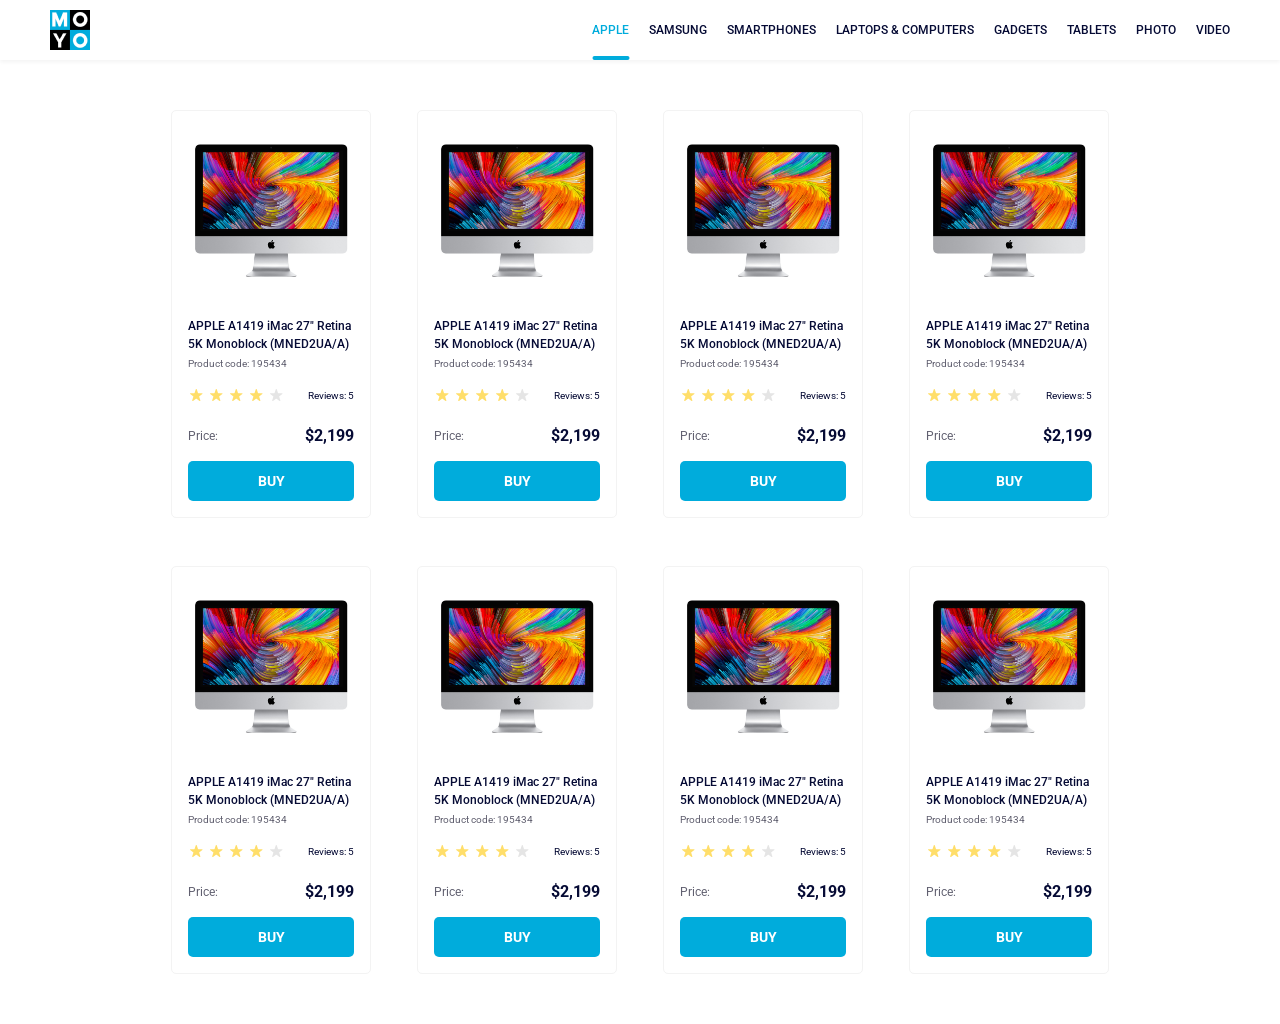
<file: index.html>
<!doctype html><html lang="en"><head><meta charset="utf-8"><meta name="viewport" content="width=device-width, initial-scale=1.0"><title>Catalog</title><link rel="preconnect" href="https://fonts.gstatic.com"><link href="https://fonts.googleapis.com/css2?family=Roboto:wght@400;500;700&display=swap" rel="stylesheet"><link rel="stylesheet" href="index.8339b24f.css"></head><body> <header class="header"> <a class="header__logo-link" href="index.html"> <img class="header__logo-img" src="logo.eddae0ff.png" alt="imgLogo"> </a> <nav class="nav"> <ul class="nav__list"> <li class="nav__item"> <a class="is-active nav__link" href="#1"> Apple </a> </li> <li class="nav__item"> <a class="nav__link" href="#2"> Samsung </a> </li> <li class="nav__item"> <a class="nav__link" href="#3"> Smartphones </a> </li> <li class="nav__item"> <a class="nav__link" href="#4" data-qa="nav-hover"> Laptops & computers </a> </li> <li class="nav__item"> <a class="nav__link" href="#5"> Gadgets </a> </li> <li class="nav__item"> <a class="nav__link" href="#6"> Tablets </a> </li> <li class="nav__item"> <a class="nav__link" href="#7"> Photo </a> </li> <li class="nav__item"> <a class="nav__link" href="#8"> Video </a> </li> </ul> </nav> </header> <main class="main"> <div class="container"> <div class="card" data-qa="card"> <div class="card__image"></div> <div class="card__body"> <div class="card__title"> <h4 class="card__heading"> APPLE A1419 iMac 27" Retina 5K Monoblock (MNED2UA/A) </h4> </div> <p class="card__code">Product code: 195434</p> <div class="stars"> <div class="stars stars--4"> <div class="stars__star"></div> <div class="stars__star"></div> <div class="stars__star"></div> <div class="stars__star"></div> <div class="stars__star"></div> </div> <div class="stars__reviews"> <span>Reviews: 5</span> </div> </div> <div class="card__price"> <span class="card__price-label">Price:</span> <span class="card__price-value">$2,199</span> </div> </div> <a href="#" class="btn card__btn" data-qa="card-hover"> buy </a> </div> <div class="card"> <div class="card__image"></div> <div class="card__body"> <div class="card__title"> <h4 class="card__heading"> APPLE A1419 iMac 27" Retina 5K Monoblock (MNED2UA/A) </h4> </div> <p class="card__code">Product code: 195434</p> <div class="stars"> <div class="stars stars--4"> <div class="stars__star"></div> <div class="stars__star"></div> <div class="stars__star"></div> <div class="stars__star"></div> <div class="stars__star"></div> </div> <div class="stars__reviews"> <span>Reviews: 5</span> </div> </div> <div class="card__price"> <span class="card__price-label">Price:</span> <span class="card__price-value">$2,199</span> </div> </div> <a href="#" class="btn card__btn"> buy </a> </div> <div class="card"> <div class="card__image"></div> <div class="card__body"> <div class="card__title"> <h4 class="card__heading"> APPLE A1419 iMac 27" Retina 5K Monoblock (MNED2UA/A) </h4> </div> <p class="card__code">Product code: 195434</p> <div class="stars"> <div class="stars stars--4"> <div class="stars__star"></div> <div class="stars__star"></div> <div class="stars__star"></div> <div class="stars__star"></div> <div class="stars__star"></div> </div> <div class="stars__reviews"> <span>Reviews: 5</span> </div> </div> <div class="card__price"> <span class="card__price-label">Price:</span> <span class="card__price-value">$2,199</span> </div> </div> <a href="#" class="btn card__btn"> buy </a> </div> <div class="card"> <div class="card__image"></div> <div class="card__body"> <div class="card__title"> <h4 class="card__heading"> APPLE A1419 iMac 27" Retina 5K Monoblock (MNED2UA/A) </h4> </div> <p class="card__code">Product code: 195434</p> <div class="stars"> <div class="stars stars--4"> <div class="stars__star"></div> <div class="stars__star"></div> <div class="stars__star"></div> <div class="stars__star"></div> <div class="stars__star"></div> </div> <div class="stars__reviews"> <span>Reviews: 5</span> </div> </div> <div class="card__price"> <span class="card__price-label">Price:</span> <span class="card__price-value">$2,199</span> </div> </div> <a href="#" class="btn card__btn"> buy </a> </div> <div class="card"> <div class="card__image"></div> <div class="card__body"> <div class="card__title"> <h4 class="card__heading"> APPLE A1419 iMac 27" Retina 5K Monoblock (MNED2UA/A) </h4> </div> <p class="card__code">Product code: 195434</p> <div class="stars"> <div class="stars stars--4"> <div class="stars__star"></div> <div class="stars__star"></div> <div class="stars__star"></div> <div class="stars__star"></div> <div class="stars__star"></div> </div> <div class="stars__reviews"> <span>Reviews: 5</span> </div> </div> <div class="card__price"> <span class="card__price-label">Price:</span> <span class="card__price-value">$2,199</span> </div> </div> <a href="#" class="btn card__btn"> buy </a> </div> <div class="card"> <div class="card__image"></div> <div class="card__body"> <div class="card__title"> <h4 class="card__heading"> APPLE A1419 iMac 27" Retina 5K Monoblock (MNED2UA/A) </h4> </div> <p class="card__code">Product code: 195434</p> <div class="stars"> <div class="stars stars--4"> <div class="stars__star"></div> <div class="stars__star"></div> <div class="stars__star"></div> <div class="stars__star"></div> <div class="stars__star"></div> </div> <div class="stars__reviews"> <span>Reviews: 5</span> </div> </div> <div class="card__price"> <span class="card__price-label">Price:</span> <span class="card__price-value">$2,199</span> </div> </div> <a href="#" class="btn card__btn"> buy </a> </div> <div class="card"> <div class="card__image"></div> <div class="card__body"> <div class="card__title"> <h4 class="card__heading"> APPLE A1419 iMac 27" Retina 5K Monoblock (MNED2UA/A) </h4> </div> <p class="card__code">Product code: 195434</p> <div class="stars"> <div class="stars stars--4"> <div class="stars__star"></div> <div class="stars__star"></div> <div class="stars__star"></div> <div class="stars__star"></div> <div class="stars__star"></div> </div> <div class="stars__reviews"> <span>Reviews: 5</span> </div> </div> <div class="card__price"> <span class="card__price-label">Price:</span> <span class="card__price-value">$2,199</span> </div> </div> <a href="#" class="btn card__btn"> buy </a> </div> <div class="card"> <div class="card__image"></div> <div class="card__body"> <div class="card__title"> <h4 class="card__heading"> APPLE A1419 iMac 27" Retina 5K Monoblock (MNED2UA/A) </h4> </div> <p class="card__code">Product code: 195434</p> <div class="stars"> <div class="stars stars--4"> <div class="stars__star"></div> <div class="stars__star"></div> <div class="stars__star"></div> <div class="stars__star"></div> <div class="stars__star"></div> </div> <div class="stars__reviews"> <span>Reviews: 5</span> </div> </div> <div class="card__price"> <span class="card__price-label">Price:</span> <span class="card__price-value">$2,199</span> </div> </div> <a href="#" class="btn card__btn"> buy </a> </div> </div> </main> </body></html>
</file>
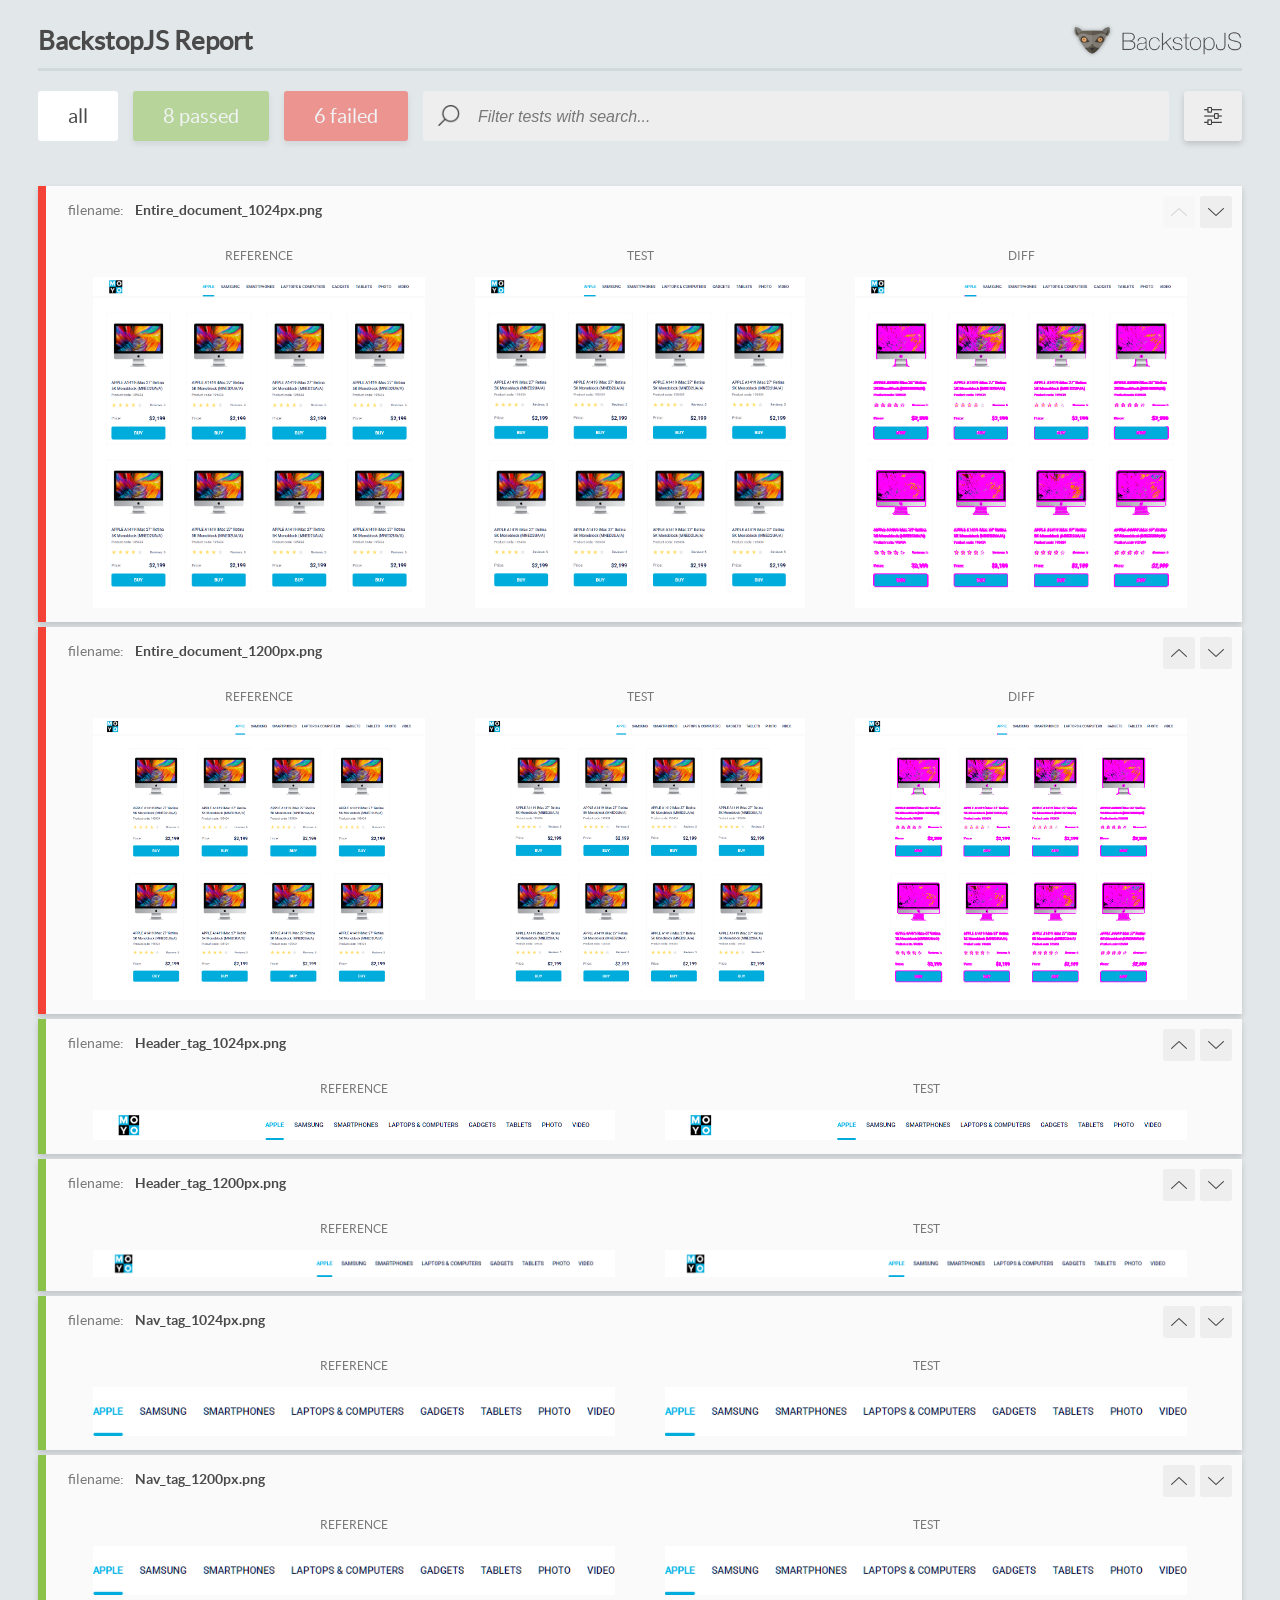
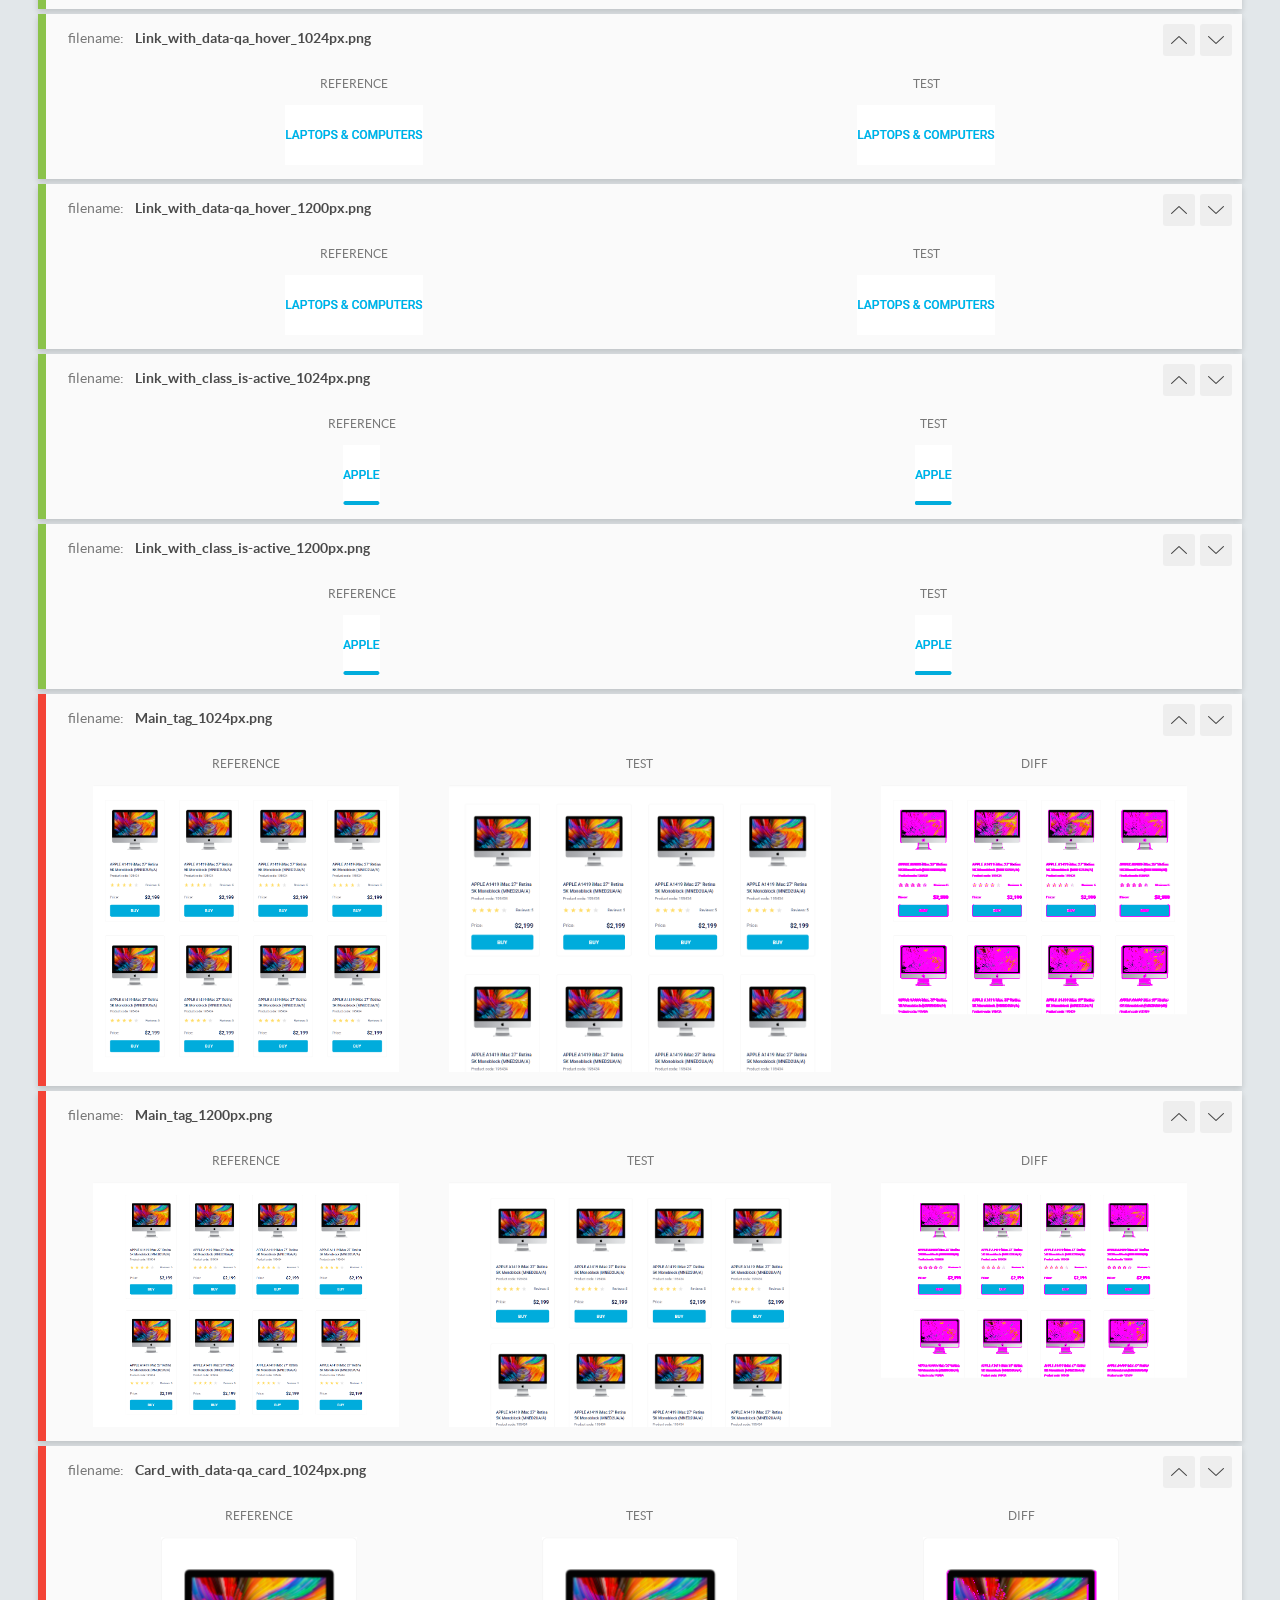
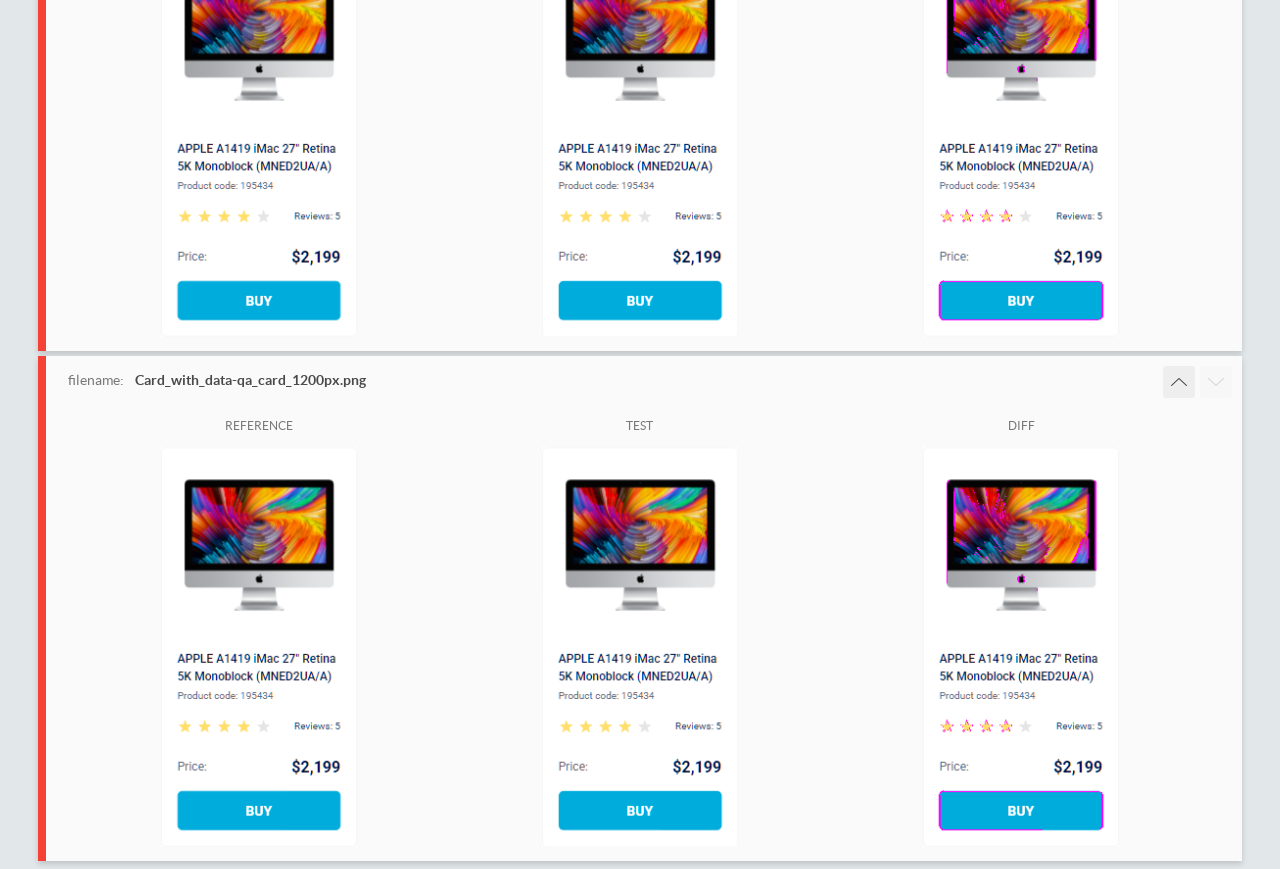
<file: report/html_report/index.html>
<!DOCTYPE html>
<html>
  <head>
    <meta charset="utf-8">
    <!-- Disable Cache -->
    <meta http-equiv="Cache-Control" content="no-cache, no-store, must-revalidate">
    <meta http-equiv="Pragma" content="no-cache">
    <meta http-equiv="Expires" content="0">

    <title>BackstopJS Report</title>

    <style>
      @font-face {
          font-family: 'latoregular';
          src: url('./assets/fonts/lato-regular-webfont.woff2') format('woff2'),
              url('./assets/fonts/lato-regular-webfont.woff') format('woff');
          font-weight: 400;
          font-style: normal;
      }
      @font-face {
          font-family: 'latobold';
          src: url('./assets/fonts/lato-bold-webfont.woff2') format('woff2'),
              url('./assets/fonts/lato-bold-webfont.woff') format('woff');
          font-weight: 700;
          font-style: normal;
      }

      .ReactModal__Body--open {
          overflow: hidden;
      }
      .ReactModal__Body--open .header {
        display: none;
      }

    </style>
  </head>
  <body style="background-color: #E2E7EA">
    <div id="root">

    </div>
    <script>
      function report (report) { // eslint-disable-line no-unused-vars
        window.tests = report;
      }
    </script>
    <script src="config.js"></script>
    <script src="index_bundle.js"></script>
  </body>
</html>
</file>
<file: index.8339b24f.css>
.stars{justify-content:space-between;align-items:center;gap:4px;margin-bottom:24px;display:flex}.stars .stars--4{margin:0}.stars__star{background-image:url(star.822d561e.svg);background-position:50%;background-repeat:no-repeat;width:16px;height:16px}.stars__reviews{color:#060b35;justify-content:center;font-size:10px;font-weight:400}.stars--1 .stars__star:nth-child(-n+1),.stars--2 .stars__star:nth-child(-n+2),.stars--3 .stars__star:nth-child(-n+3),.stars--4 .stars__star:nth-child(-n+4){background-image:url(star-active.edda4c43.svg)}.header{justify-content:space-between;align-items:center;width:100%;height:60px;font-weight:500;display:flex;box-shadow:0 2px 4px #0000000d}.header__logo-link{margin-left:50px}.header__logo-img{display:block}.nav{margin:0 50px 0 0;padding:0;font-size:12px}.nav__list{gap:20px;margin:0;padding:0;display:flex}.nav__item{height:60px;margin:0;padding:0;list-style:none}.nav__link{text-transform:uppercase;color:#060b35;white-space:nowrap;justify-content:center;align-items:center;line-height:60px;text-decoration:none;transition:color .3s;display:flex;position:relative}.nav__link:hover,.nav .nav__link.is-active{color:#00acdc}.nav .nav__link.is-active:after{content:"";opacity:1;background-color:#00acdc;border-radius:8px;width:100%;height:4px;transition:opacity .3s;display:block;position:absolute;top:56px;left:50%;transform:translate(-50%)}.container{grid-template-columns:repeat(1,200px);justify-content:center;gap:48px 46px;padding:50px 40px;display:grid}@media (width>=488px){.container{grid-template-columns:repeat(2,200px)}}@media (width>=768px){.container{grid-template-columns:repeat(3,200px)}}@media (width>=1024px){.container{grid-template-columns:repeat(4,200px)}}.card{box-sizing:border-box;border:1px solid #f3f3f3;border-radius:5px;flex-direction:column;align-items:center;width:200px;height:408px;padding:0;transition:transform .3s;display:flex}.card__image{box-sizing:border-box;background-image:url(imac.202c52ff.jpeg);background-position:50%;background-repeat:no-repeat;background-size:contain;width:160px;height:134px;margin:32px auto 40px}.card__body{padding:0 16px 16px}.card__title{color:#060b35;margin-bottom:4px;transition:color .3s}.card__heading{margin:0;font-size:12px;font-weight:500;line-height:18px;display:block}.card__code{letter-spacing:0;color:#616070;margin:4px 0 16px;font-size:10px;font-weight:400;line-height:14px}.card__review{color:#060b35;font-size:10px;line-height:14px}.card__price{justify-content:space-between;margin-top:24px;display:flex}.card__price-label{color:#616070;font-size:12px;line-height:18px}.card__price-value{color:#060b35;font-size:16px;font-weight:700;line-height:18px}.card__btn{color:#fff;text-align:center;text-transform:uppercase;cursor:pointer;box-sizing:border-box;background-color:#00acdc;border-radius:5px;width:166px;height:40px;padding:0;font-size:14px;font-weight:700;line-height:40px;text-decoration:none;transition:background-color .3s,color .3s;display:block}.card__btn:hover{color:#00acdc;box-sizing:border-box;background-color:#fff;outline:1px solid #00acdc}.card:hover{transform:scale(1.2)}.card:hover .card__title{color:#34568b}body{height:100vh;margin:0;padding:0;font-family:Roboto,sans-serif;font-style:normal}
/*# sourceMappingURL=index.8339b24f.css.map */
</file>
